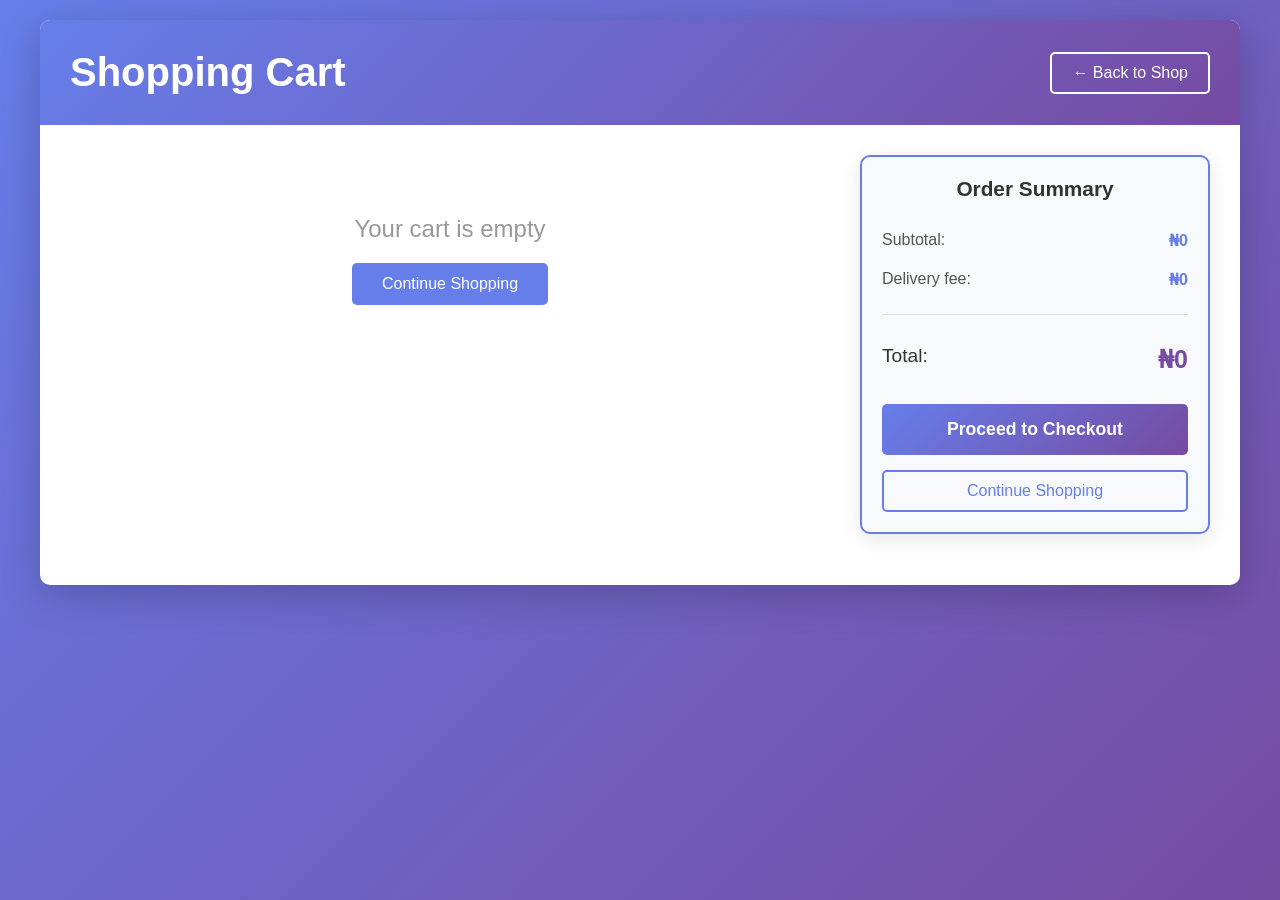
<file: cart.html>
<!DOCTYPE html>
<html lang="en">
<head>
    <meta charset="UTF-8">
    <meta name="viewport" content="width=device-width, initial-scale=1.0">
    <title>Shopping Cart</title>
    <link rel="stylesheet" href="assets/css/cart.css">
</head>
<body>
    <div class="container">
        <header>
            <h1>Shopping Cart</h1>
            <a href="index.html" class="back-link">← Back to Shop</a>
        </header>

        <main class="cart-section">
            <div class="cart-items">
                <table class="items-table">
                    <thead>
                        <tr>
                            <th>Product</th>
                            <th>Price</th>
                            <th>Quantity</th>
                            <th>Total</th>
                            <th>Action</th>
                        </tr>
                    </thead>
                    <tbody id="cartItems">
                        <!-- Cart items will be populated here by JavaScript -->
                    </tbody>
                </table>

                <div class="empty-cart-message" id="emptyMessage" style="display: none;">
                    <p>Your cart is empty</p>
                    <a href="index.html" class="continue-shopping">Continue Shopping</a>
                </div>
            </div>

            <aside class="cart-summary">
                <div class="summary-box">
                    <h2>Order Summary</h2>
                    
                    <div class="summary-item">
                        <span>Subtotal:</span>
                        <span id="subtotal">₦0</span>
                    </div>

                    <!-- <div class="summary-item">
                        <span>Shipping:</span>
                        <span id="shipping">₦10</span>
                    </div> -->

                    <div class="summary-item">
                        <span>Delivery fee:</span>
                        <span id="Delivery_fee">₦0</span>
                    </div>

                    <hr class="divider">

                    <div class="summary-item total">
                        <span>Total:</span>
                        <span id="total">₦10</span>
                    </div>

                    <a href="checkout.html" class="checkout-btn">Proceed to Checkout</a>
                    <a href="index.html" class="continue-shopping-btn">Continue Shopping</a>
                </div>
            </aside>
        </main>
    </div>

    <script src="assets/js/shopping.js"></script>
    <script src="assets/js/cart.js"></script>
</body>
</html>
</file>
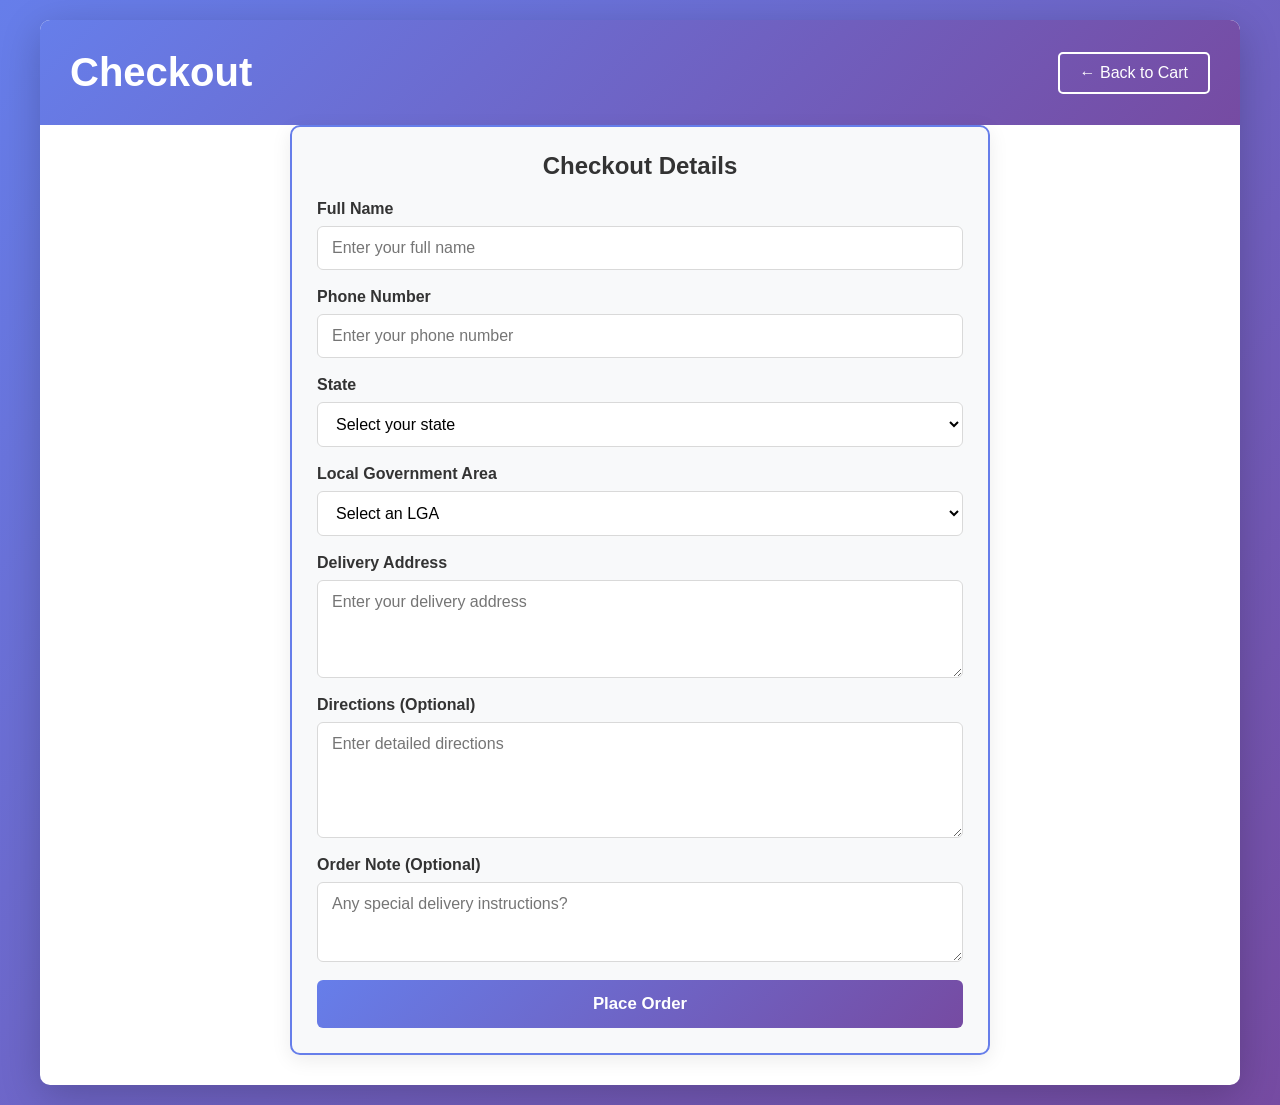
<file: checkout.html>
<!DOCTYPE html>
<html lang="en">
<head>
    <meta charset="UTF-8">
    <meta name="viewport" content="width=device-width, initial-scale=1.0">
    <title>Checkout | Oluwafirst Sanitary Homes</title>
    <link rel="stylesheet" href="assets/css/cart.css">
</head>
<body>
    <!-- <script>
        if (!localStorage.getItem('authtoken')) {
            window.location.href = 'signup.html';
        }
    </script> -->
    <div class="container">
        <header>
            <h1>Checkout</h1>
            <a href="cart.html" class="back-link">← Back to Cart</a>
        </header>

        <section class="checkout-form-section" id="checkoutFormSection" aria-label="Checkout form">
            <form class="checkout-form" id="checkoutForm">
                <h2>Checkout Details</h2>

                <div class="form-row">
                    <label for="customerName">Full Name</label>
                    <input type="text" id="customerName" name="customerName" placeholder="Enter your full name" required>
                </div>

                <div class="form-row">
                    <label for="customerPhone">Phone Number</label>
                    <input type="tel" id="customerPhone" name="customerPhone" placeholder="Enter your phone number" required>
                </div>

                <div class="form-row">
                    <label for="customerState">State </label>
                    <select id="customerState" name="customerState" required>
                        <option value="">Select your state</option>
                    </select>
                </div>

                <div class="form-row">
                    <label for="customerLga">Local Government Area</label>
                    <select id="customerLga" name="customerLga" required>
                        <option value="">Select an LGA</option>
                    </select>
                </div>

                <div class="form-row">
                    <label for="customerAddress">Delivery Address</label>
                    <textarea id="customerAddress" name="customerAddress" rows="4" placeholder="Enter your delivery address" required></textarea>
                </div>

                <div class="form-row">
                    <label for="customerDirections">Directions (Optional)</label>
                    <textarea id="customerDirections" name="customerDirections" rows="5" placeholder="Enter detailed directions"></textarea>
                </div>

                <div class="form-row">
                    <label for="customerNote">Order Note (Optional)</label>
                    <textarea id="customerNote" name="customerNote" rows="3" placeholder="Any special delivery instructions?"></textarea>
                </div>

               <button type="submit" class="submit-order-btn">Place Order</button>
            </form>
        </section>
    </div>

    <script src="assets/js/shopping.js"></script>
    <script src="assets/js/cart.js"></script>
</body>
</html>
</file>
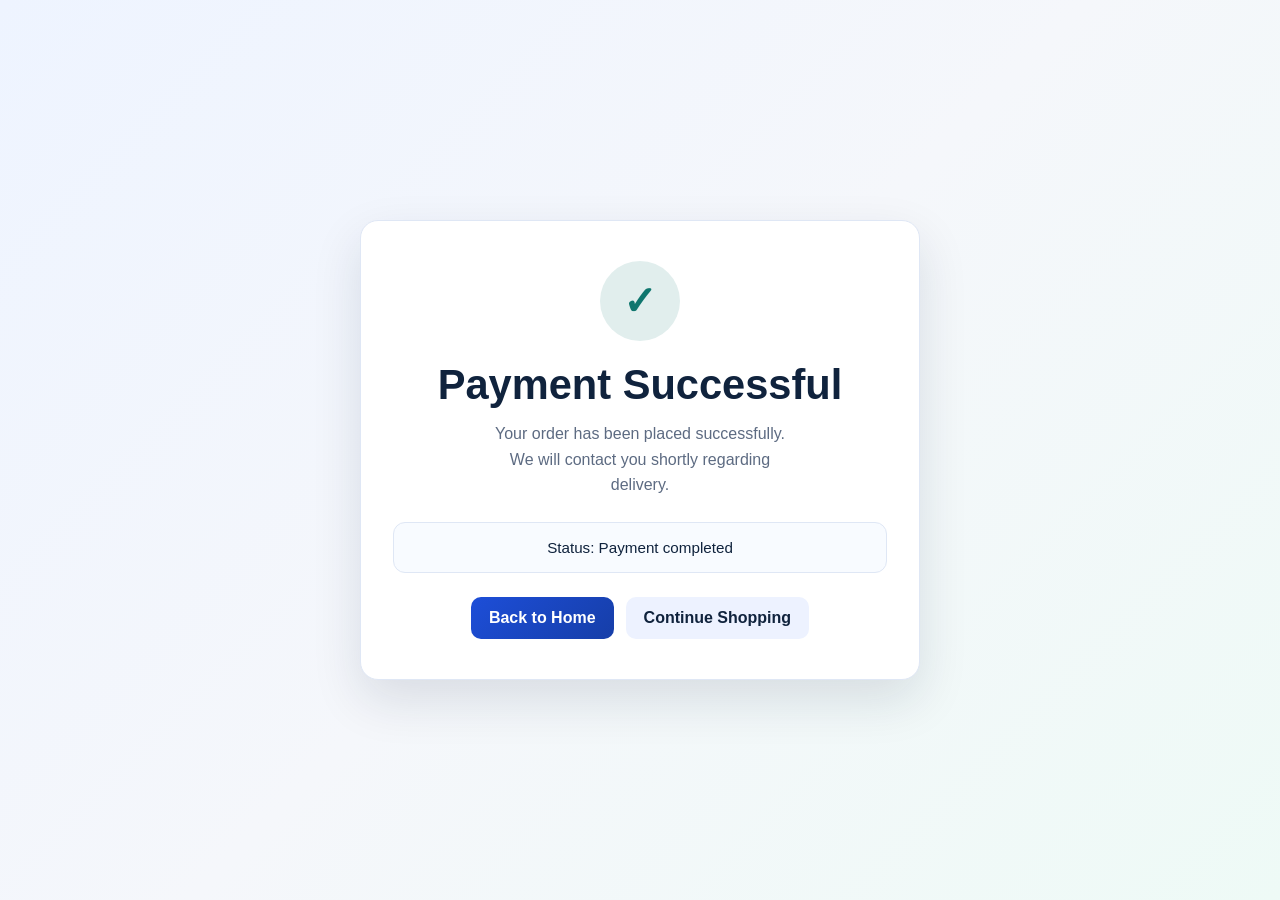
<file: success.html>
<!DOCTYPE html>
<html lang="en">
<head>
  <meta charset="UTF-8" />
  <meta name="viewport" content="width=device-width, initial-scale=1.0" />
  <title>Payment Successful | Oluwafirst Sanitary Homes</title>
  <style>
    :root {
      --primary: #1d4ed8;
      --success: #0f766e;
      --ink: #10233d;
      --muted: #5d6b82;
      --bg: #f5f7fb;
      --card: #ffffff;
      --border: #dfe7f5;
    }

    * { box-sizing: border-box; }

    body {
      margin: 0;
      min-height: 100vh;
      display: grid;
      place-items: center;
      font-family: Arial, sans-serif;
      background: linear-gradient(135deg, #eef4ff 0%, #f5f7fb 50%, #eefaf6 100%);
      color: var(--ink);
      padding: 24px;
    }

    .success-card {
      width: min(100%, 560px);
      background: var(--card);
      border: 1px solid var(--border);
      border-radius: 18px;
      box-shadow: 0 20px 50px rgba(16, 35, 61, 0.12);
      padding: 40px 32px;
      text-align: center;
    }

    .badge {
      width: 80px;
      height: 80px;
      margin: 0 auto 20px;
      display: grid;
      place-items: center;
      border-radius: 50%;
      background: rgba(15, 118, 110, 0.12);
      color: var(--success);
      font-size: 2.5rem;
      font-weight: 700;
    }

    h1 {
      margin: 0 0 12px;
      font-size: clamp(2rem, 4vw, 2.6rem);
    }

    p {
      margin: 0 auto 24px;
      max-width: 34ch;
      color: var(--muted);
      line-height: 1.6;
    }

    .summary {
      background: #f8fbff;
      border: 1px solid var(--border);
      border-radius: 12px;
      padding: 16px 18px;
      margin-bottom: 24px;
      font-size: 0.95rem;
      color: var(--ink);
    }

    .actions {
      display: flex;
      justify-content: center;
      gap: 12px;
      flex-wrap: wrap;
    }

    .btn {
      display: inline-block;
      text-decoration: none;
      padding: 12px 18px;
      border-radius: 10px;
      font-weight: 700;
      transition: transform 0.2s ease;
    }

    .btn:hover {
      transform: translateY(-1px);
    }

    .primary {
      background: linear-gradient(135deg, var(--primary) 0%, #163ea8 100%);
      color: #fff;
    }

    .secondary {
      background: #edf2ff;
      color: var(--ink);
    }
  </style>
</head>
<body>
  <div class="success-card">
    <div class="badge">✓</div>
    <h1>Payment Successful</h1>
    <p>Your order has been placed successfully. We will contact you shortly regarding delivery.</p>

    <div class="summary" id="payment-summary">
      Status: Payment completed
    </div>

    <div class="actions">
      <a href="index.html" class="btn primary">Back to Home</a>
      <a href="product.html" class="btn secondary">Continue Shopping</a>
    </div>
  </div>

  <script>
    const paymentRecord = JSON.parse(localStorage.getItem('paymentRecord') || '{}');
    const summary = document.getElementById('payment-summary');

    if (paymentRecord && paymentRecord.method) {
      summary.textContent = `Status: Payment completed via ${paymentRecord.method} — Amount: ₦${Number(paymentRecord.amount || 0).toLocaleString()}`;
    }
  </script>
</body>
</html>
</file>
<file: assets/css/cart.css>
/* Cart Page Styles */

* {
    margin: 0;
    padding: 0;
    box-sizing: border-box;
}

/* Notification Styles */
.notification {
    position: fixed;
    top: 20px;
    right: 20px;
    background-color: #4caf50;
    color: white;
    padding: 15px 20px;
    border-radius: 5px;
    box-shadow: 0 5px 15px rgba(0, 0, 0, 0.3);
    z-index: 9999;
    animation: slideIn 0.3s ease-in-out;
}

body {
    font-family: 'Segoe UI', Tahoma, Geneva, Verdana, sans-serif;
    background: linear-gradient(135deg, #667eea 0%, #764ba2 100%);
    min-height: 100vh;
    padding: 20px;
}

.container {
    max-width: 1200px;
    margin: 0 auto;
    background-color: #ffffff;
    border-radius: 10px;
    box-shadow: 0 10px 40px rgba(0, 0, 0, 0.2);
    overflow: hidden;
}

header {
    background: linear-gradient(135deg, #667eea 0%, #764ba2 100%);
    color: white;
    padding: 30px;
    display: flex;
    justify-content: space-between;
    align-items: center;
}

header h1 {
    font-size: 2.5em;
    font-weight: 600;
}

.back-link {
    color: white;
    text-decoration: none;
    font-size: 1em;
    padding: 10px 20px;
    border: 2px solid white;
    border-radius: 5px;
    transition: all 0.3s ease;
}

.back-link:hover {
    background-color: white;
    color: #667eea;
}

main {
    display: grid;
    grid-template-columns: 1fr 350px;
    gap: 30px;
    padding: 30px;
}

/* Cart Items Section */
.cart-items {
    min-height: 400px;
}

.items-table {
    width: 100%;
    border-collapse: collapse;
    margin-bottom: 20px;
}

.items-table thead {
    background-color: #f8f9fa;
    border-bottom: 2px solid #667eea;
}

.items-table th {
    padding: 15px;
    text-align: left;
    font-weight: 600;
    color: #333;
}

.items-table td {
    padding: 15px;
    border-bottom: 1px solid #e0e0e0;
}

.items-table tbody tr:hover {
    background-color: #f8f9fa;
    transition: background-color 0.3s ease;
}

.product-name {
    font-weight: 500;
    color: #333;
}

.price {
    color: #667eea;
    font-weight: 600;
}

.item-total {
    color: #764ba2;
    font-weight: 600;
    font-size: 1.1em;
}

/* Quantity Controls */
.quantity {
    display: flex;
    align-items: center;
    gap: 5px;
}

.qty-btn {
    background-color: #f0f0f0;
    border: 1px solid #ddd;
    padding: 5px 10px;
    cursor: pointer;
    border-radius: 3px;
    font-size: 1em;
    transition: all 0.3s ease;
}

.qty-btn:hover {
    background-color: #667eea;
    color: white;
    border-color: #667eea;
}

.qty-input {
    width: 50px;
    padding: 5px;
    text-align: center;
    border: 1px solid #ddd;
    border-radius: 3px;
    font-size: 1em;
}

.qty-input:focus {
    outline: none;
    border-color: #667eea;
    box-shadow: 0 0 5px rgba(102, 126, 234, 0.3);
}

/* Remove Button */
.remove-btn {
    background-color: #ff6b6b;
    color: white;
    border: none;
    padding: 8px 15px;
    border-radius: 5px;
    cursor: pointer;
    transition: all 0.3s ease;
    font-weight: 500;
}

.remove-btn:hover {
    background-color: #ff5252;
    transform: translateY(-2px);
    box-shadow: 0 5px 15px rgba(255, 107, 107, 0.3);
}

/* Empty Cart Message */
.empty-cart-message {
    text-align: center;
    padding: 60px 20px;
}

.empty-cart-message p {
    font-size: 1.5em;
    color: #999;
    margin-bottom: 20px;
}

.continue-shopping {
    display: inline-block;
    background-color: #667eea;
    color: white;
    padding: 12px 30px;
    border-radius: 5px;
    text-decoration: none;
    transition: all 0.3s ease;
}

.continue-shopping:hover {
    background-color: #764ba2;
    transform: translateY(-2px);
}

/* Cart Summary Section */
.cart-summary {
    position: sticky;
    top: 20px;
    height: fit-content;
}

.summary-box {
    background-color: #f8f9fa;
    border: 2px solid #667eea;
    border-radius: 10px;
    padding: 20px;
    box-shadow: 0 5px 20px rgba(0, 0, 0, 0.1);
}

.summary-box h2 {
    font-size: 1.3em;
    color: #333;
    margin-bottom: 20px;
    text-align: center;
}

.summary-item {
    display: flex;
    justify-content: space-between;
    padding: 10px 0;
    font-size: 1em;
    color: #555;
}

.summary-item span:first-child {
    font-weight: 500;
}

.summary-item span:last-child {
    color: #667eea;
    font-weight: 600;
}

.summary-item.total {
    font-size: 1.2em;
    color: #333;
    padding-top: 15px;
}

.summary-item.total span:last-child {
    color: #764ba2;
    font-size: 1.3em;
}

.divider {
    border: none;
    border-top: 1px solid #ddd;
    margin: 15px 0;
}

.checkout-btn {
    display: inline-block;
    width: 100%;
    background: linear-gradient(135deg, #667eea 0%, #764ba2 100%);
    color: white;
    border: none;
    padding: 15px;
    border-radius: 5px;
    font-size: 1.1em;
    font-weight: 600;
    cursor: pointer;
    margin-top: 20px;
    transition: all 0.3s ease;
    text-align: center;
    text-decoration: none;
    box-sizing: border-box;
}

.checkout-btn:hover {
    transform: translateY(-3px);
    box-shadow: 0 10px 25px rgba(102, 126, 234, 0.4);
}

.checkout-btn:active {
    transform: translateY(-1px);
}

.continue-shopping-btn {
    display: block;
    text-align: center;
    color: #667eea;
    text-decoration: none;
    margin-top: 15px;
    padding: 10px;
    border: 2px solid #667eea;
    border-radius: 5px;
    transition: all 0.3s ease;
    font-weight: 500;
}

.continue-shopping-btn:hover {
    background-color: #667eea;
    color: white;
}

.checkout-form-section {
    padding: 0 30px 30px;
}

.checkout-form {
    background: #f8f9fa;
    border: 2px solid #667eea;
    border-radius: 10px;
    padding: 25px;
    max-width: 700px;
    margin: 0 auto;
    box-shadow: 0 5px 20px rgba(0, 0, 0, 0.08);
}

.checkout-form h2 {
    margin-bottom: 20px;
    color: #333;
    text-align: center;
}

.form-row {
    display: flex;
    flex-direction: column;
    gap: 8px;
    margin-bottom: 18px;
}

.form-row label {
    font-weight: 600;
    color: #333;
}

.form-row input,
.form-row textarea,
.form-row select {
    width: 100%;
    border: 1px solid #d9d9d9;
    border-radius: 6px;
    padding: 12px 14px;
    font: inherit;
    resize: vertical;
    background: #fff;
}

.form-row input:focus,
.form-row textarea:focus,
.form-row select:focus {
    outline: none;
    border-color: #667eea;
    box-shadow: 0 0 0 3px rgba(102, 126, 234, 0.15);
}

.submit-order-btn {
    width: 100%;
    background: linear-gradient(135deg, #667eea 0%, #764ba2 100%);
    color: white;
    border: none;
    border-radius: 6px;
    padding: 14px 20px;
    font-size: 1.05em;
    font-weight: 600;
    cursor: pointer;
    transition: all 0.3s ease;
}

.submit-order-btn:hover {
    transform: translateY(-2px);
    box-shadow: 0 10px 25px rgba(102, 126, 234, 0.35);
}

@keyframes slideIn {
    from {
        transform: translateX(400px);
        opacity: 0;
    }
    to {
        transform: translateX(0);
        opacity: 1;
    }
}

/* Responsive Design */
@media (max-width: 768px) {
    main {
        grid-template-columns: 1fr;
    }

    header {
        flex-direction: column;
        gap: 15px;
        text-align: center;
    }

    header h1 {
        font-size: 2em;
    }

    .items-table {
        font-size: 0.9em;
    }

    .items-table th,
    .items-table td {
        padding: 10px;
    }

    .quantity {
        flex-direction: column;
        gap: 3px;
    }

    .qty-input {
        width: 40px;
        font-size: 0.9em;
    }

    .cart-summary {
        position: static;
    }

    .summary-box {
        margin-top: 20px;
    }
}

@media (max-width: 480px) {
    body {
        padding: 10px;
    }

    .container {
        border-radius: 5px;
    }

    header {
        padding: 15px;
    }

    header h1 {
        font-size: 1.5em;
    }

    main {
        padding: 15px;
        gap: 15px;
    }

    .items-table {
        font-size: 0.8em;
    }

    .items-table th,
    .items-table td {
        padding: 8px;
    }

    .remove-btn {
        padding: 5px 10px;
        font-size: 0.85em;
    }

    .checkout-btn {
        padding: 12px;
        font-size: 1em;
    }
}
</file>
